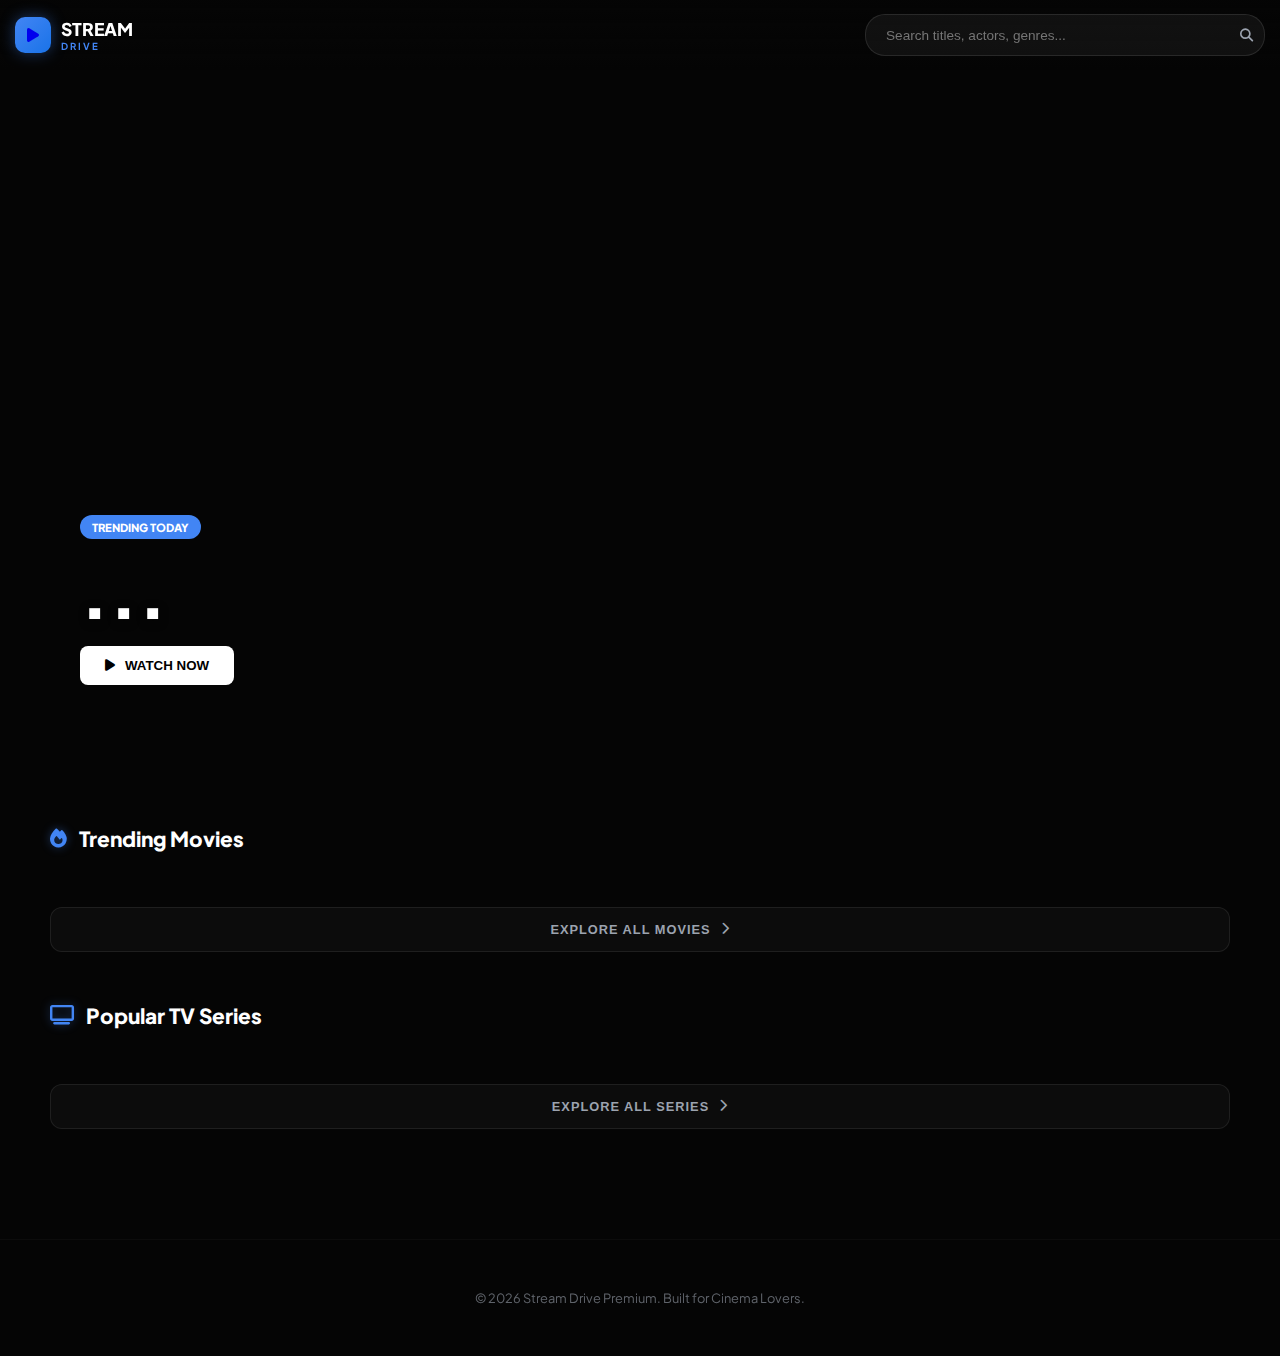
<file: index.html>
<!DOCTYPE html>
<html lang="en">
<head>
    <meta charset="UTF-8">
    <meta name="viewport" content="width=device-width, initial-scale=1.0, maximum-scale=1.0, user-scalable=no">
    <title>Stream Drive — Premium Experience</title>
    
    <link rel="icon" type="image/svg+xml" href="data:image/svg+xml,<svg xmlns='http://www.w3.org/2000/svg' viewBox='0 0 100 100'><defs><linearGradient id='g' x1='0%' y1='0%' x2='100%' y2='100%'><stop offset='0%' style='stop-color:%234285F4' /><stop offset='100%' style='stop-color:%231a73e8' /></linearGradient></defs><rect width='100' height='100' rx='20' fill='url(%23g)'/><path d='M35 30 L75 50 L35 70 Z' fill='white'/></svg>">
    
    <link href="https://fonts.googleapis.com/css2?family=Plus+Jakarta+Sans:wght@400;600;700;800&display=swap" rel="stylesheet">
    <link rel="stylesheet" href="https://cdnjs.cloudflare.com/ajax/libs/font-awesome/6.4.0/css/all.min.css">

    <style>
        :root {
            --bg: #050505;
            --surface: #121214;
            --accent: #4285F4; 
            --accent-glow: rgba(66, 133, 244, 0.4);
            --text: #ffffff;
            --text-dim: #9ca3af;
            --gold: #fbbf24;
            --transition: all 0.4s cubic-bezier(0.16, 1, 0.3, 1);
        }

        * { margin: 0; padding: 0; box-sizing: border-box; -webkit-tap-highlight-color: transparent; }
        body { 
            background-color: var(--bg); 
            color: var(--text); 
            font-family: 'Plus Jakarta Sans', sans-serif;
            overflow-x: hidden;
        }

        /* --- ANIMATIONS --- */
        @keyframes fadeIn { from { opacity: 0; transform: translateY(20px); } to { opacity: 1; transform: translateY(0); } }
        @keyframes slideIn { from { transform: translateX(-20px); opacity: 0; } to { transform: translateX(0); opacity: 1; } }
        @keyframes pulse { 0% { opacity: 1; } 50% { opacity: 0.5; } 100% { opacity: 1; } }

        /* --- HEADER --- */
        nav {
            position: fixed; top: 0; width: 100%; height: 70px;
            z-index: 1000; display: flex; align-items: center;
            padding: 0 15px; background: linear-gradient(to bottom, rgba(5,5,5,0.9), transparent);
            backdrop-filter: blur(20px); -webkit-backdrop-filter: blur(20px);
            transition: var(--transition);
        }
        nav.scrolled { background: rgba(5, 5, 5, 0.95); border-bottom: 1px solid rgba(255,255,255,0.1); }

        .nav-content { display: flex; align-items: center; justify-content: space-between; width: 100%; max-width: 1400px; margin: 0 auto; gap: 15px; }

        .logo { text-decoration: none; display: flex; align-items: center; gap: 10px; transition: var(--transition); }
        .logo:hover { transform: scale(1.05); }
        .logo-icon {
            width: 36px; height: 36px; background: linear-gradient(135deg, var(--accent), #1a73e8);
            border-radius: 10px; display: flex; align-items: center; justify-content: center;
            box-shadow: 0 0 15px var(--accent-glow);
        }
        
        .search-container { position: relative; flex-grow: 1; max-width: 400px; }
        .search-input {
            width: 100%; height: 42px; background: rgba(255, 255, 255, 0.05);
            border: 1px solid rgba(255, 255, 255, 0.1); border-radius: 20px;
            padding: 0 45px 0 20px; color: #fff; font-size: 0.85rem; 
            transition: var(--transition);
        }
        .search-input:focus { background: rgba(255, 255, 255, 0.1); border-color: var(--accent); outline: none; box-shadow: 0 0 20px rgba(66, 133, 244, 0.2); }

        /* --- HERO --- */
        .hero {
            width: 100%; height: 75vh; position: relative;
            display: flex; align-items: flex-end; padding: 40px 15px;
            background-size: cover; background-position: center top;
            transition: background 1s ease-in-out;
        }
        .hero::before { content: ''; position: absolute; inset: 0; background: radial-gradient(circle at 20% 50%, rgba(5,5,5,0.4), transparent); }
        .hero::after { content: ''; position: absolute; inset: 0; background: linear-gradient(to top, var(--bg) 5%, transparent 60%); }
        
        .hero-info { position: relative; z-index: 10; max-width: 800px; animation: slideIn 1s ease; }
        .hero-title { font-size: 2.8rem; font-weight: 800; line-height: 1; margin-bottom: 20px; text-shadow: 0 2px 10px rgba(0,0,0,0.5); }
        
        /* --- GRID & CARDS --- */
        .container { padding: 40px 15px; max-width: 1400px; margin: 0 auto; }
        .section-header { display: flex; align-items: center; gap: 12px; margin-bottom: 25px; animation: fadeIn 0.8s ease; }
        .section-header i { font-size: 1.2rem; color: var(--accent); filter: drop-shadow(0 0 5px var(--accent-glow)); }

        .movie-grid { 
            display: grid; 
            grid-template-columns: repeat(2, 1fr); 
            gap: 15px; 
            margin-bottom: 30px;
        }

        .card { 
            background: var(--surface); border-radius: 12px; overflow: hidden; position: relative; 
            transition: var(--transition); cursor: pointer; border: 1px solid rgba(255,255,255,0.03);
            animation: fadeIn 0.8s ease backwards;
        }
        .card:hover { 
            transform: scale(1.05) translateY(-5px); 
            z-index: 5;
            border-color: var(--accent);
            box-shadow: 0 10px 30px rgba(0,0,0,0.5);
        }
        .card img { width: 100%; aspect-ratio: 2/3; object-fit: cover; transition: var(--transition); }
        .card:hover img { filter: brightness(1.1); }

        .card-rating { 
            position: absolute; top: 10px; right: 10px; 
            background: rgba(0,0,0,0.7); padding: 4px 8px; border-radius: 8px; 
            font-size: 0.7rem; font-weight: 800; color: var(--gold); backdrop-filter: blur(10px);
            z-index: 2; border: 1px solid rgba(255,255,255,0.1);
        }

        .card-info { 
            padding: 12px; background: linear-gradient(to top, var(--surface), transparent);
        }
        .card-info h3 { font-size: 0.85rem; font-weight: 700; white-space: nowrap; overflow: hidden; text-overflow: ellipsis; transition: color 0.3s; }
        .card:hover .card-info h3 { color: var(--accent); }

        .btn-more { 
            width: 100%; margin: 10px 0 50px; background: rgba(255,255,255,0.03); color: var(--text-dim);
            border: 1px solid rgba(255,255,255,0.08); padding: 14px; border-radius: 12px; font-weight: 700;
            cursor: pointer; transition: var(--transition); display: flex; align-items: center; justify-content: center; gap: 10px;
            letter-spacing: 1px; font-size: 0.8rem;
        }
        .btn-more:hover { background: var(--accent); color: white; transform: translateY(-3px); box-shadow: 0 5px 15px var(--accent-glow); border-color: transparent; }

        footer { text-align: center; padding: 50px 20px; color: var(--text-dim); border-top: 1px solid rgba(255,255,255,0.05); font-size: 0.8rem; opacity: 0.6; }

        @media (min-width: 768px) {
            .movie-grid { grid-template-columns: repeat(5, 1fr); gap: 25px; }
            .hero { height: 85vh; padding: 80px; }
            .hero-title { font-size: 4.5rem; }
            .container { padding: 60px 50px; }
        }
    </style>
</head>
<body>

<nav id="navbar">
    <div class="nav-content">
        <a href="index.html" class="logo">
            <div class="logo-icon"><i class="fas fa-play"></i></div>
            <div class="logo-text">
                <span class="top" style="display:block; font-size:1.1rem; font-weight:800; color:#fff;">STREAM</span>
                <span class="bottom" style="display:block; font-size:0.6rem; font-weight:700; color:var(--accent); letter-spacing:2px;">DRIVE</span>
            </div>
        </a>

        <form action="search.html" method="GET" class="search-container">
            <input type="text" name="query" class="search-input" placeholder="Search titles, actors, genres..." required>
            <button type="submit" class="search-btn" style="position:absolute; right:12px; top:50%; transform:translateY(-50%); background:none; border:none; color:var(--text-dim); cursor:pointer;">
                <i class="fas fa-search"></i>
            </button>
        </form>
    </div>
</nav>

<header id="hero" class="hero" style="cursor: pointer;">
    <div class="hero-info">
        <div style="display:inline-block; padding: 5px 12px; background: var(--accent); border-radius: 20px; font-size: 0.7rem; font-weight: 800; margin-bottom: 15px;">TRENDING TODAY</div>
        <h1 id="hero-title" class="hero-title">...</h1>
        <div style="display:flex; gap:15px;">
            <button style="padding: 12px 25px; border-radius: 8px; border: none; background: #fff; color: #000; font-weight: 800; cursor: pointer; display: flex; align-items: center; gap: 10px;">
                <i class="fas fa-play"></i> WATCH NOW
            </button>
        </div>
    </div>
</header>

<div class="container">
    <div class="section-header">
        <i class="fas fa-fire"></i>
        <h2 style="font-size: 1.3rem; font-weight: 800;">Trending Movies</h2>
    </div>
    <div id="movie-grid" class="movie-grid"></div>
    <button class="btn-more" onclick="window.location.href='index.html'">
        EXPLORE ALL MOVIES <i class="fas fa-chevron-right"></i>
    </button>

    <div class="section-header">
        <i class="fas fa-tv"></i>
        <h2 style="font-size: 1.3rem; font-weight: 800;">Popular TV Series</h2>
    </div>
    <div id="tv-grid" class="movie-grid"></div>
    <button class="btn-more" onclick="window.location.href='index.html'">
        EXPLORE ALL SERIES <i class="fas fa-chevron-right"></i>
    </button>
</div>

<footer>
    <p>&copy; 2026 Stream Drive Premium. Built for Cinema Lovers.</p>
</footer>

<script>
    const CONFIG = {
        KEY: '22be462e6d3de1dbab03d1ca50847b5a',
        BASE: 'https://api.themoviedb.org/3',
        IMG: 'https://image.tmdb.org/t/p/w500',
        HD: 'https://image.tmdb.org/t/p/original'
    };

    // Efek scroll pada Navbar
    window.addEventListener('scroll', () => {
        const nav = document.getElementById('navbar');
        if (window.scrollY > 50) nav.classList.add('scrolled');
        else nav.classList.remove('scrolled');
    });

    async function init() {
        try {
            const res = await fetch(`${CONFIG.BASE}/trending/all/day?api_key=${CONFIG.KEY}`);
            const data = await res.json();
            const top = data.results[0];
            
            const hero = document.getElementById('hero');
            hero.style.backgroundImage = `url(${CONFIG.HD + top.backdrop_path})`;
            document.getElementById('hero-title').innerText = top.title || top.name;
            
            hero.onclick = () => {
                const type = top.media_type || (top.title ? 'movie' : 'tv');
                window.location.href = `detail.html?id=${top.id}&type=${type}`;
            };

            await Promise.all([
                loadInitialContent('movie', 'movie-grid'),
                loadInitialContent('tv', 'tv-grid')
            ]);
        } catch (err) { console.error(err); }
    }

    async function loadInitialContent(type, gridId) {
        const res = await fetch(`${CONFIG.BASE}/${type}/popular?api_key=${CONFIG.KEY}&page=1`);
        const data = await res.json();
        const grid = document.getElementById(gridId);
        
        data.results.slice(0, 10).forEach((item, index) => {
            const card = document.createElement('div');
            card.className = 'card';
            // Staggered animation delay
            card.style.animationDelay = `${index * 0.1}s`;
            
            card.onclick = () => window.location.href = `detail.html?id=${item.id}&type=${type}`;
            
            card.innerHTML = `
                <div class="card-rating"><i class="fas fa-star"></i> ${item.vote_average.toFixed(1)}</div>
                <img src="${CONFIG.IMG + item.poster_path}" alt="poster" loading="lazy">
                <div class="card-info">
                    <h3>${item.title || item.name}</h3>
                </div>`;
            grid.appendChild(card);
        });
    }

    init();
</script>
</body>
</html>
</file>
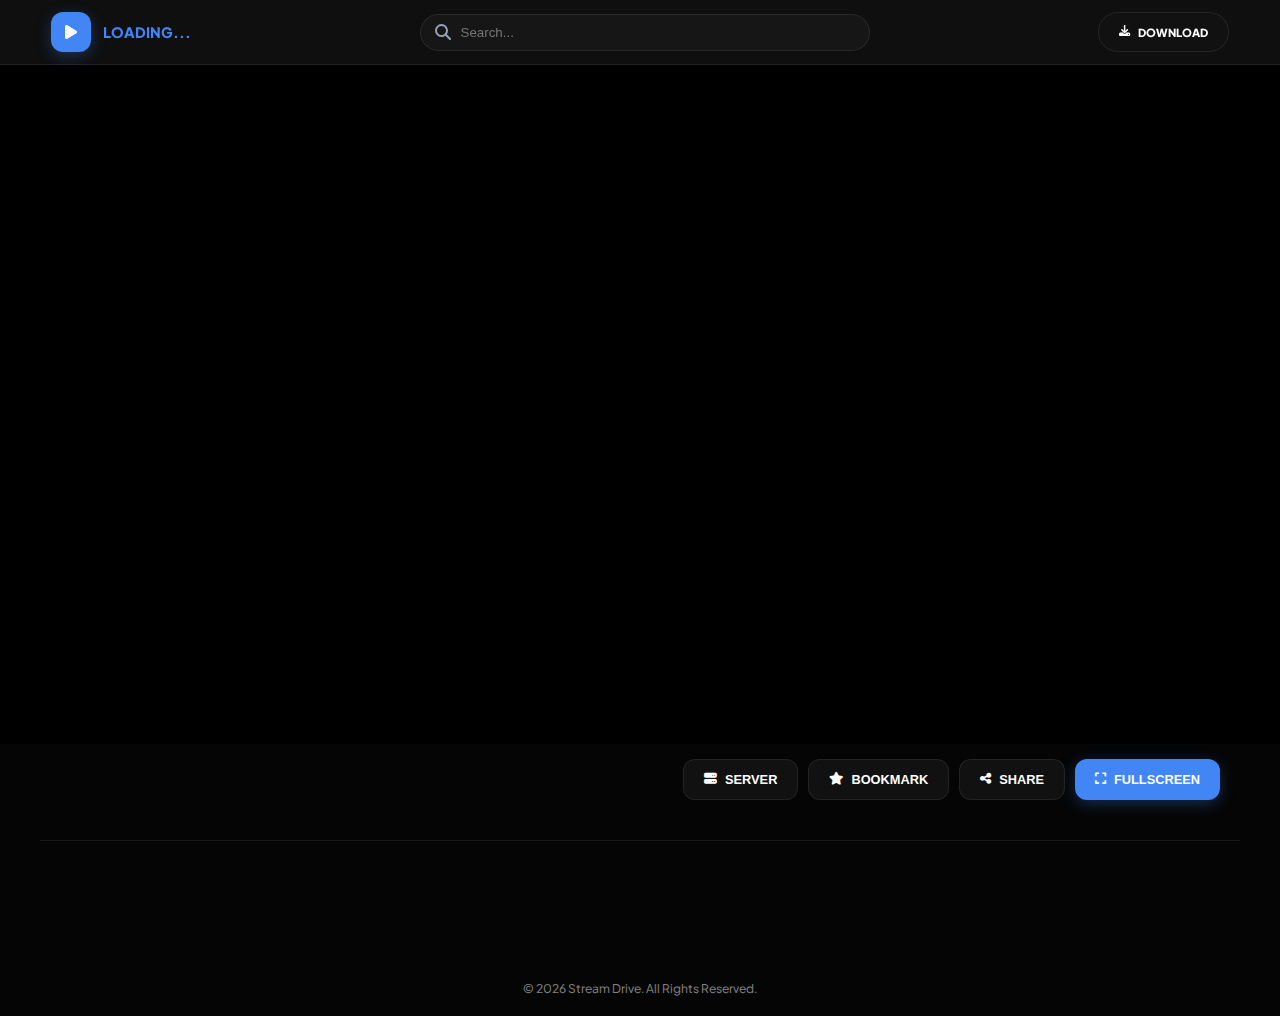
<file: detail.html>
<!DOCTYPE html>
<html lang="en">
<head>
    <meta charset="UTF-8">
    <meta name="viewport" content="width=device-width, initial-scale=1.0">
    <title>Stream Drive — Premium Explorer</title>

    <link rel="icon" type="image/svg+xml" href="data:image/svg+xml,<svg xmlns=%22http://www.w3.org/2000/svg%22 viewBox=%220 0 100 100%22><rect x=%2210%22 y=%2220%22 width=%2280%22 height=%2260%22 rx=%2210%22 fill=%22%234285F4%22/><path d=%22M40 35 L70 50 L40 65 Z%22 fill=%22white%22/></svg>">
    <link href="https://fonts.googleapis.com/css2?family=Plus+Jakarta+Sans:wght@400;600;700;800&display=swap" rel="stylesheet">
    <link rel="stylesheet" href="https://cdnjs.cloudflare.com/ajax/libs/font-awesome/6.4.0/css/all.min.css">

    <style>
        :root {
            --bg: #050505;
            --surface: #111111;
            --accent: #4285F4; 
            --text: #ffffff;
            --text-dim: #94a3b8;
            --folder-gold: #ffb400;
            --file-red: #ff4b4b;
            --border: rgba(255, 255, 255, 0.08);
            --glow: rgba(66, 133, 244, 0.3);
        }

        * { margin: 0; padding: 0; box-sizing: border-box; outline: none; }
        body { background-color: var(--bg); color: var(--text); font-family: 'Plus Jakarta Sans', sans-serif; overflow-x: hidden; }

        header {
            background: rgba(17, 17, 17, 0.9);
            backdrop-filter: blur(12px);
            padding: 12px 4%;
            display: flex;
            align-items: center;
            justify-content: space-between;
            border-bottom: 1px solid var(--border);
            position: sticky; top: 0; z-index: 1000;
            gap: 15px;
        }
        .header-left { display: flex; align-items: center; gap: 12px; flex-shrink: 0; }
        
        .home-btn { 
            color: white; background: var(--accent); 
            width: 40px; height: 40px; border-radius: 12px; 
            display: flex; align-items: center; justify-content: center; 
            text-decoration: none; box-shadow: 0 4px 15px var(--glow); transition: 0.3s;
        }
        .home-btn:hover { transform: scale(1.05); }

        .search-container { flex-grow: 1; max-width: 450px; position: relative; }
        .search-container input {
            width: 100%; background: rgba(255,255,255,0.03);
            border: 1px solid var(--border); padding: 10px 15px 10px 40px;
            border-radius: 30px; color: white; transition: 0.3s;
        }
        .search-container input:focus { border-color: var(--accent); }
        .search-container i { position: absolute; left: 15px; top: 50%; transform: translateY(-50%); color: var(--text-dim); }

        /* Video Stage */
        .video-stage { width: 100%; background: #000; padding: 0; }
        .player-wrapper { width: 100%; max-width: 1200px; margin: 0 auto; aspect-ratio: 16/9; position: relative; }
        iframe { width: 100%; height: 100%; border: none; }

        /* Toolbar */
        .toolbar { 
            max-width: 1200px; margin: 15px auto 30px; padding: 0 20px;
            display: flex; justify-content: flex-end; gap: 10px; flex-wrap: wrap;
            position: relative;
        }
        .btn-action {
            background: rgba(255, 255, 255, 0.05); color: white; border: 1px solid var(--border);
            padding: 12px 20px; border-radius: 12px; font-weight: 700; font-size: 0.8rem;
            cursor: pointer; display: flex; align-items: center; gap: 8px; transition: 0.3s;
        }
        .btn-action:hover { background: rgba(255, 255, 255, 0.1); }
        .btn-accent { background: var(--accent); border: none; box-shadow: 0 4px 15px var(--glow); }

        /* Server Dropdown */
        .server-container { position: relative; }
        .server-dropdown {
            position: absolute; bottom: 100%; right: 0; margin-bottom: 10px;
            background: #1a1a1a; border: 1px solid var(--border); border-radius: 12px;
            width: 180px; display: none; overflow: hidden; z-index: 100;
            box-shadow: 0 10px 30px rgba(0,0,0,0.5);
        }
        .server-item {
            padding: 12px 15px; font-size: 0.8rem; font-weight: 600; color: var(--text-dim);
            cursor: pointer; transition: 0.2s; border-bottom: 1px solid var(--border);
        }
        .server-item:hover { background: var(--accent); color: white; }
        .server-item.active { color: var(--accent); border-left: 3px solid var(--accent); }

        /* Selection */
        .selection-container { max-width: 800px; margin: 0 auto; padding: 0 20px; }
        .label-text { font-size: 0.7rem; font-weight: 800; color: var(--text-dim); text-transform: uppercase; margin-bottom: 8px; }
        .select-box {
            background: var(--surface); border: 1px solid var(--border);
            border-radius: 16px; padding: 18px 22px;
            display: flex; align-items: center; justify-content: space-between;
            cursor: pointer; margin-bottom: 20px;
        }

        .dropdown-content {
            background: #141414; border: 1px solid var(--border); border-radius: 16px;
            margin-top: -15px; margin-bottom: 20px; display: none; max-height: 250px; overflow-y: auto;
        }
        .dropdown-item { padding: 15px 20px; border-bottom: 1px solid var(--border); cursor: pointer; transition: 0.2s; }
        .dropdown-item:hover { background: var(--accent); }

        /* Ads & Footer Styling */
        .ads-wrapper {
            max-width: 1200px; margin: 40px auto; padding: 20px;
            text-align: center; border-top: 1px solid var(--border);
        }
        .histats-container {
            margin-top: 20px; padding: 10px; opacity: 0.7; transition: 0.3s;
        }
        .histats-container:hover { opacity: 1; }
        footer { text-align: center; padding: 20px; opacity: 0.5; font-size: 0.75rem; }

        @media (max-width: 600px) {
            .header-left span { display: none; }
            .btn-action span { display: none; }
            .btn-action { width: 42px; height: 42px; justify-content: center; border-radius: 50%; }
        }
    </style>
</head>
<body>

<header>
    <div class="header-left">
        <a href="/" class="home-btn"><i class="fas fa-play"></i></a>
        <span id="headTitle" style="font-weight: 800; font-size: 0.9rem; color: var(--accent);">LOADING...</span>
    </div>
    <div class="search-container">
        <i class="fas fa-search"></i>
        <input type="text" placeholder="Search..." onkeyup="if(event.key === 'Enter') window.location.href='/?search='+this.value">
    </div>
    <a href="#" target="_blank" class="btn-action" style="background: var(--surface); border-radius: 25px; font-size: 0.7rem; font-weight: 800; text-decoration: none;">
        <i class="fas fa-download"></i> <span>DOWNLOAD</span>
    </a>
</header>

<section class="video-stage">
    <div class="player-wrapper">
        <iframe id="mainPlayer" src="" allow="autoplay; fullscreen" allowfullscreen></iframe>
    </div>
</section>

<div class="toolbar">
    <div class="server-container">
        <button class="btn-action" onclick="toggleDrop('serverDrop')">
            <i class="fas fa-server"></i> <span>SERVER</span>
        </button>
        <div id="serverDrop" class="server-dropdown">
            <div class="server-item active" onclick="changeServer('vidsrc_me')">Server 1 (VidSrc)</div>
            <div class="server-item" onclick="changeServer('vidsrc_to')">Server 2 (Vidsrc.to)</div>
            <div class="server-item" onclick="changeServer('superembed')">Server 3 (Super)</div>
        </div>
    </div>
    <button class="btn-action" onclick="addToHome()"><i class="fas fa-star"></i> <span>BOOKMARK</span></button>
    <button class="btn-action" onclick="shareMovie()"><i class="fas fa-share-nodes"></i> <span>SHARE</span></button>
    <button class="btn-action btn-accent" onclick="goFull()"><i class="fas fa-expand"></i> <span>FULLSCREEN</span></button>
</div>

<main class="selection-container">
    <div id="tvControls" style="display:none;">
        <span class="label-text">Select Season</span>
        <div class="select-box" onclick="toggleDrop('seasonDrop')">
            <div style="display:flex; align-items:center; gap:12px; font-weight:700;"><i class="fas fa-folder" style="color:var(--folder-gold);"></i> <span id="sLabel">Season 1</span></div>
            <i class="fas fa-chevron-down"></i>
        </div>
        <div id="seasonDrop" class="dropdown-content"></div>

        <span class="label-text">Select Episode</span>
        <div class="select-box" onclick="toggleDrop('epDrop')">
            <div style="display:flex; align-items:center; gap:12px; font-weight:700;"><i class="fas fa-play-circle" style="color:var(--file-red);"></i> <span id="eLabel">Episode 1</span></div>
            <i class="fas fa-chevron-down"></i>
        </div>
        <div id="epDrop" class="dropdown-content"></div>
    </div>
</main>

<div class="ads-wrapper">
    <div style="margin-bottom: 20px;">
        <script async="async" data-cfasync="false" src="https://pl28205077.effectivegatecpm.com/ad34baeadf390ae9561e758b0b9442e1/invoke.js"></script>
        <div id="container-ad34baeadf390ae9561e758b0b9442e1"></div>
    </div>
    
    <script src="https://pl28198684.effectivegatecpm.com/9d/19/06/9d1906d65cc9a7a5b11b74b709961512.js"></script>

    <div class="histats-container">
        <script type="text/javascript">var _Hasync= _Hasync|| [];
        _Hasync.push(['Histats.start', '1,4992391,4,0,0,0,00010000']);
        _Hasync.push(['Histats.fasi', '1']);
        _Hasync.push(['Histats.track_hits', '']);
        (function() {
        var hs = document.createElement('script'); hs.type = 'text/javascript'; hs.async = true;
        hs.src = ('//s10.histats.com/js15_as.js');
        (document.getElementsByTagName('head')[0] || document.getElementsByTagName('body')[0]).appendChild(hs);
        })();</script>
        <noscript><a href="/" target="_blank"><img src="//sstatic1.histats.com/0.gif?4992391&101" alt="web log free" border="0" style="width:30px; height:auto;"></a></noscript>
        </div>
</div>

<footer>
    <p>&copy; 2026 Stream Drive. All Rights Reserved.</p>
</footer>

<script>
    const API_KEY = '22be462e6d3de1dbab03d1ca50847b5a';
    const params = new URLSearchParams(window.location.search);
    const id = params.get('id');
    const type = params.get('type');
    let sUrl = params.get('s') || 1;
    let eUrl = params.get('e') || 1;
    let seriesData = null;
    let currentServer = 'vidsrc_me';

    async function init() {
        if (!id || !type) return;
        const res = await fetch(`https://api.themoviedb.org/3/${type}/${id}?api_key=${API_KEY}`);
        const data = await res.json();
        seriesData = data;
        document.getElementById('headTitle').innerText = (data.title || data.name).toUpperCase();
        if (type === 'tv') {
            document.getElementById('tvControls').style.display = 'block';
            renderSeasons();
            loadEpisodes(sUrl, eUrl);
        } else { updatePlayer(); }
    }

    function changeServer(serverName) {
        currentServer = serverName;
        document.querySelectorAll('.server-item').forEach(el => el.classList.remove('active'));
        event.currentTarget.classList.add('active');
        updatePlayer(sUrl, eUrl);
        toggleDrop('serverDrop');
    }

    function updatePlayer(s = 1, e = 1) {
        sUrl = s; eUrl = e;
        const p = document.getElementById('mainPlayer');
        let baseUrl = '';
        if (currentServer === 'vidsrc_me') {
            baseUrl = type === 'movie' ? `https://vidsrc.me/embed/movie?tmdb=${id}` : `https://vidsrc.me/embed/tv?tmdb=${id}&season=${s}&episode=${e}`;
        } else if (currentServer === 'vidsrc_to') {
            baseUrl = type === 'movie' ? `https://vidsrc.to/embed/movie/${id}` : `https://vidsrc.to/embed/tv/${id}/${s}/${e}`;
        } else if (currentServer === 'superembed') {
            baseUrl = type === 'movie' ? `https://multiembed.mov/?video_id=${id}&tmdb=1` : `https://multiembed.mov/?video_id=${id}&tmdb=1&s=${s}&e=${e}`;
        }
        p.src = baseUrl + "&autoplay=1";
    }

    function toggleDrop(id) {
        const el = document.getElementById(id);
        const isVisible = el.style.display === 'block';
        document.querySelectorAll('.dropdown-content, .server-dropdown').forEach(d => d.style.display = 'none');
        el.style.display = isVisible ? 'none' : 'block';
    }

    function renderSeasons() {
        const drop = document.getElementById('seasonDrop');
        seriesData.seasons.forEach(s => {
            if(s.season_number === 0) return;
            const item = document.createElement('div');
            item.className = 'dropdown-item';
            item.innerText = `Season ${s.season_number}`;
            item.onclick = () => { loadEpisodes(s.season_number, 1); toggleDrop('seasonDrop'); };
            drop.appendChild(item);
        });
    }

    async function loadEpisodes(sNum, eNum = 1) {
        const drop = document.getElementById('epDrop');
        drop.innerHTML = '';
        const res = await fetch(`https://api.themoviedb.org/3/tv/${id}/season/${sNum}?api_key=${API_KEY}`);
        const data = await res.json();
        data.episodes.forEach(ep => {
            const item = document.createElement('div');
            item.className = 'dropdown-item';
            item.innerText = `E${ep.episode_number}: ${ep.name}`;
            item.onclick = () => { updatePlayer(sNum, ep.episode_number); toggleDrop('epDrop'); };
            drop.appendChild(item);
        });
        updatePlayer(sNum, eNum);
    }

    function goFull() { const p = document.getElementById('mainPlayer'); if (p.requestFullscreen) p.requestFullscreen(); }
    function addToHome() { alert("Use browser menu to Bookmark."); }
    function shareMovie() { navigator.share({ title: document.title, url: window.location.href }); }

    init();
</script>
</body>
</html>
</file>
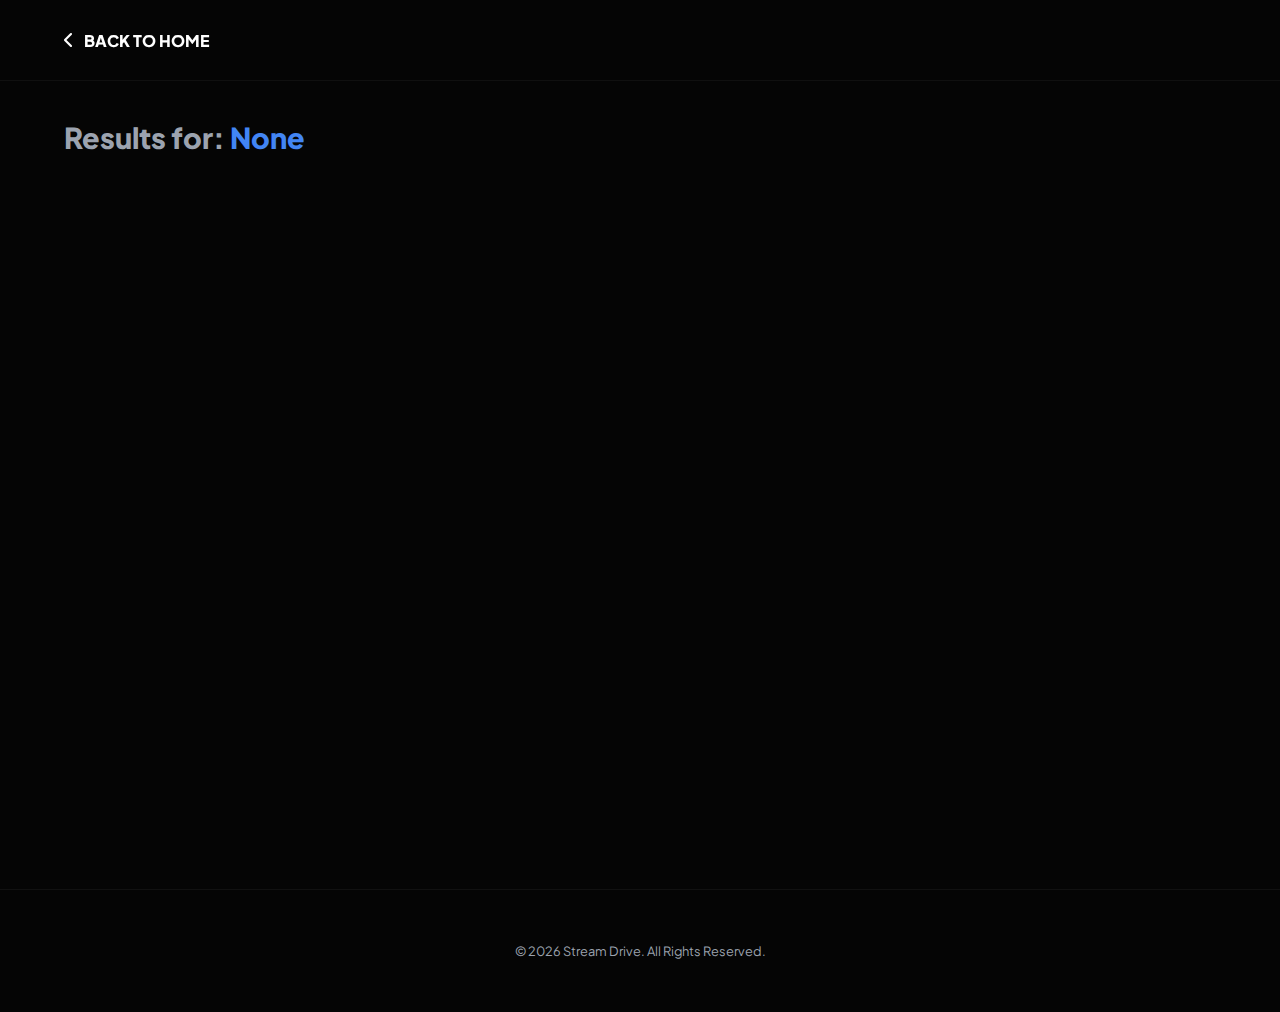
<file: search.html>
<!DOCTYPE html>
<html lang="en">
<head>
    <meta charset="UTF-8">
    <meta name="viewport" content="width=device-width, initial-scale=1.0">
    <title>Search Results — Stream Drive</title>
    <link href="https://fonts.googleapis.com/css2?family=Plus+Jakarta+Sans:wght@400;600;700;800&display=swap" rel="stylesheet">
    <link rel="stylesheet" href="https://cdnjs.cloudflare.com/ajax/libs/font-awesome/6.4.0/css/all.min.css">
    <style>
        :root {
            --bg: #050505;
            --surface: #111111;
            --accent: #4285F4;
            --text: #ffffff;
            --text-dim: #9ca3af;
        }

        body { 
            background: var(--bg); color: var(--text); 
            font-family: 'Plus Jakarta Sans', sans-serif; margin: 0; padding-top: 100px;
        }

        /* Nav Style */
        nav {
            position: fixed; top: 0; width: 100%; height: 80px; z-index: 1000;
            background: rgba(5, 5, 5, 0.8); backdrop-filter: blur(20px);
            display: flex; align-items: center; padding: 0 5%;
            border-bottom: 1px solid rgba(255,255,255,0.05);
        }

        .container { padding: 0 5% 50px; min-height: 80vh; }
        .search-info { margin-bottom: 40px; }
        .search-info h1 { font-size: 1.8rem; font-weight: 800; color: var(--text-dim); }
        .search-info span { color: var(--accent); }

        .results-grid {
            display: grid; grid-template-columns: repeat(auto-fill, minmax(180px, 1fr));
            gap: 25px;
        }

        /* Card Style */
        .card { 
            background: var(--surface); border-radius: 16px; overflow: hidden; 
            transition: 0.3s; cursor: pointer; border: 1px solid rgba(255,255,255,0.05);
        }
        .card:hover { transform: translateY(-10px); border-color: var(--accent); }
        .card img { width: 100%; aspect-ratio: 2/3; object-fit: cover; }
        .card-info { padding: 15px; }
        .card-info h3 { font-size: 0.9rem; margin-bottom: 5px; white-space: nowrap; overflow: hidden; text-overflow: ellipsis; }
        .card-info p { color: var(--accent); font-size: 0.7rem; font-weight: 800; }

        .no-results { text-align: center; padding: 100px 0; color: var(--text-dim); width: 100%; grid-column: 1 / -1; }

        /* Footer */
        footer {
            text-align: center;
            padding: 40px 20px;
            color: var(--text-dim);
            font-size: 0.8rem;
            border-top: 1px solid rgba(255,255,255,0.05);
        }
    </style>
</head>
<body>

<nav>
    <a href="index.html" style="text-decoration:none; color:white; font-weight:800; display:flex; align-items:center; gap:10px;">
        <i class="fas fa-chevron-left"></i> BACK TO HOME
    </a>
</nav>

<div class="container">
    <div class="search-info">
        <h1>Results for: <span id="query-text">...</span></h1>
    </div>

    <div id="search-grid" class="results-grid">
        </div>
</div>

<footer>
    <p>&copy; 2026 Stream Drive. All Rights Reserved.</p>
</footer>

<script>
    const CONFIG = {
        KEY: '22be462e6d3de1dbab03d1ca50847b5a',
        BASE: 'https://api.themoviedb.org/3',
        IMG: 'https://image.tmdb.org/t/p/w500'
    };

    const urlParams = new URLSearchParams(window.location.search);
    const query = urlParams.get('query');
    document.getElementById('query-text').innerText = query || "None";

    async function performSearch() {
        if(!query) return;
        
        try {
            const res = await fetch(`${CONFIG.BASE}/search/multi?api_key=${CONFIG.KEY}&query=${encodeURIComponent(query)}`);
            const data = await res.json();
            displayResults(data.results);
        } catch (error) {
            console.error("Search failed", error);
        }
    }

    function displayResults(results) {
        const grid = document.getElementById('search-grid');
        grid.innerHTML = ''; // Clear previous content

        // Filter results to only show Movie or TV (ignore people)
        const filteredResults = results.filter(item => item.media_type === 'movie' || item.media_type === 'tv');

        if(filteredResults.length === 0) {
            grid.innerHTML = '<div class="no-results"><h1>No movies or shows found.</h1></div>';
            return;
        }

        filteredResults.forEach(item => {
            if(!item.poster_path) return; 

            const type = item.media_type; // 'movie' or 'tv'
            const card = document.createElement('div');
            card.className = 'card';
            
            // LOGIC CHANGE: Direct to detail.html
            card.onclick = () => window.location.href = `detail.html?id=${item.id}&type=${type}`;
            
            const releaseDate = item.release_date || item.first_air_date;
            const year = releaseDate ? new Date(releaseDate).getFullYear() : 'N/A';

            card.innerHTML = `
                <img src="${CONFIG.IMG + item.poster_path}" alt="poster">
                <div class="card-info">
                    <h3>${item.title || item.name}</h3>
                    <p>${type.toUpperCase()} • ${year}</p>
                </div>
            `;
            grid.appendChild(card);
        });
    }

    performSearch();
</script>
</body>
</html>
</file>
